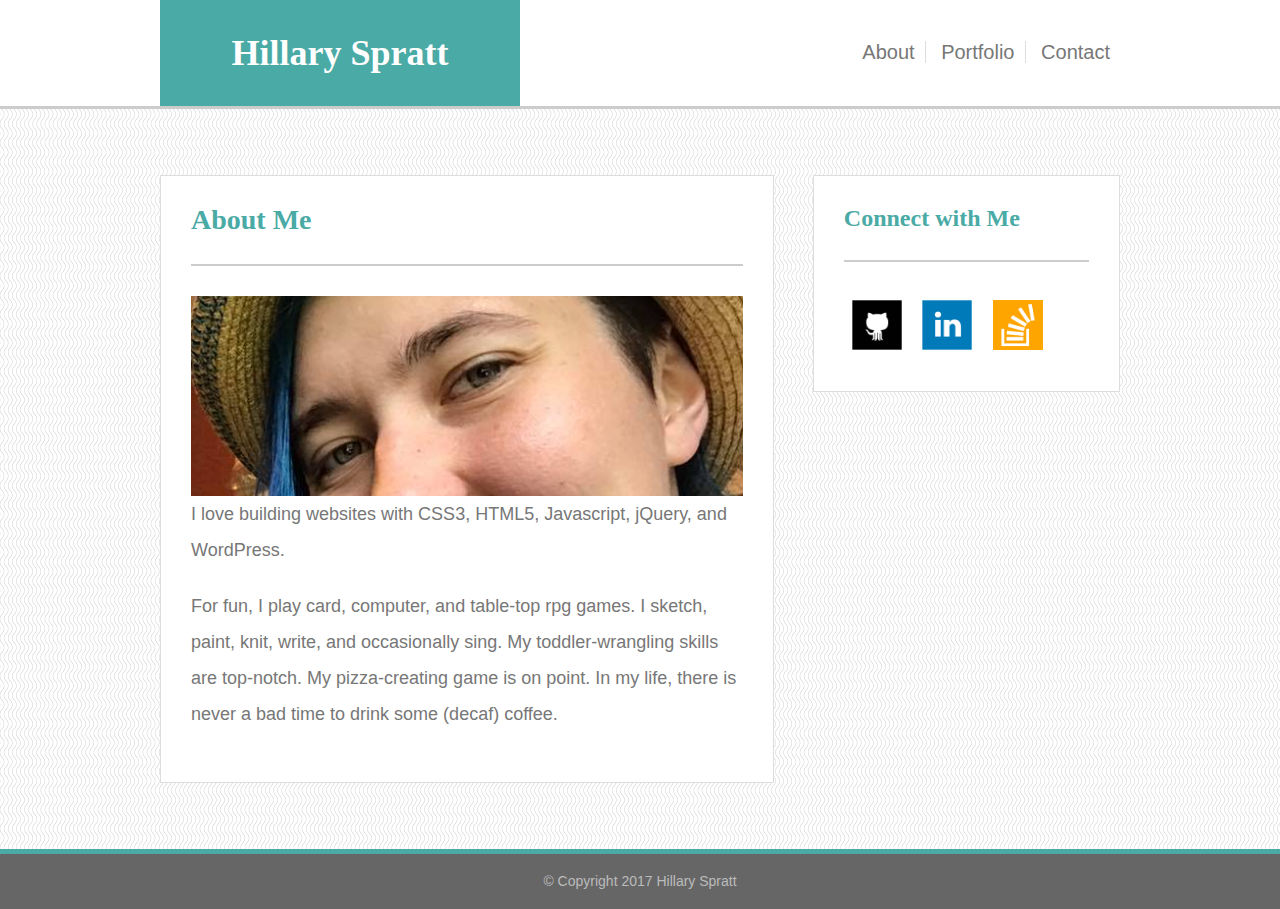
<file: index.html>
<!DOCTYPE html>

<head>
    <meta name="viewport" content="width=device-width, initial-scale=1">

    <title>Hillary Spratt</title>
    <link rel="shortcut icon" href="favicon.ico">
    <link rel="stylesheet" type="text/css" href="assets/css/reset.css">
    <link rel="stylesheet" type="text/css" href="assets/css/style.css">
</head>

<body class="Site">
    <header>
        <div class="centerThis">
            <h1>Hillary Spratt</h1>
            <nav>
                <span class="navLink">
                    <a href="index.html">About</a>
                </span>
                <span class="navLink">
                    <a href="portfolio.html">Portfolio</a>
                </span>
                <span class="navLink">
                    <a href="contact.html">Contact</a>
                </span>
            </nav>
            </nav>
        </div>
    </header>
    <div class="Site-content">
        <div class="contentContainer centerThis">
            <section class="mainContent about">
                <h2>About Me</h2>
                <div class="container">
                    <div class="imageWrapper">
                        <img class="portrait" src="assets/images/meAndHat.png" height="250" />
                    </div>
                    <p>I love building websites with CSS3, HTML5, Javascript, jQuery, and WordPress.</p>
                    <p>For fun, I play card, computer, and table-top rpg games. I sketch, paint, knit, write, and occasionally sing. My toddler-wrangling skills are top-notch. My pizza-creating game is on point. In my life, there is never a bad time to drink some (decaf) coffee.</p>
                </div>
            </section>
            <aside>
                <h3>Connect with Me</h3>
                <div class="container">
                    <a href="https://github.com/buzzingnat/" target="_blank">
                        <img class="github" alt="github" src="assets/images/github.png" title="github">
                    </a>
                    <a href="https://www.linkedin.com/in/hillary-spratt-978963138/" target="_blank">
                        <img class="linkedin" alt="linkedin" src="assets/images/linkedin.png" title="linkedin">
                    </a>
                    <a href="https://stackoverflow.com/users/8008891/hillary-s" target="_blank">
                        <img class="stackoverflow" alt="stack overflow" src="assets/images/stack-overflow.png" title="stack overflow">
                    </a>
                </div>
            </aside>
        </div>
    </div>
    <footer>
        &copy; Copyright 2017 Hillary Spratt

    </footer>
</body>
</file>
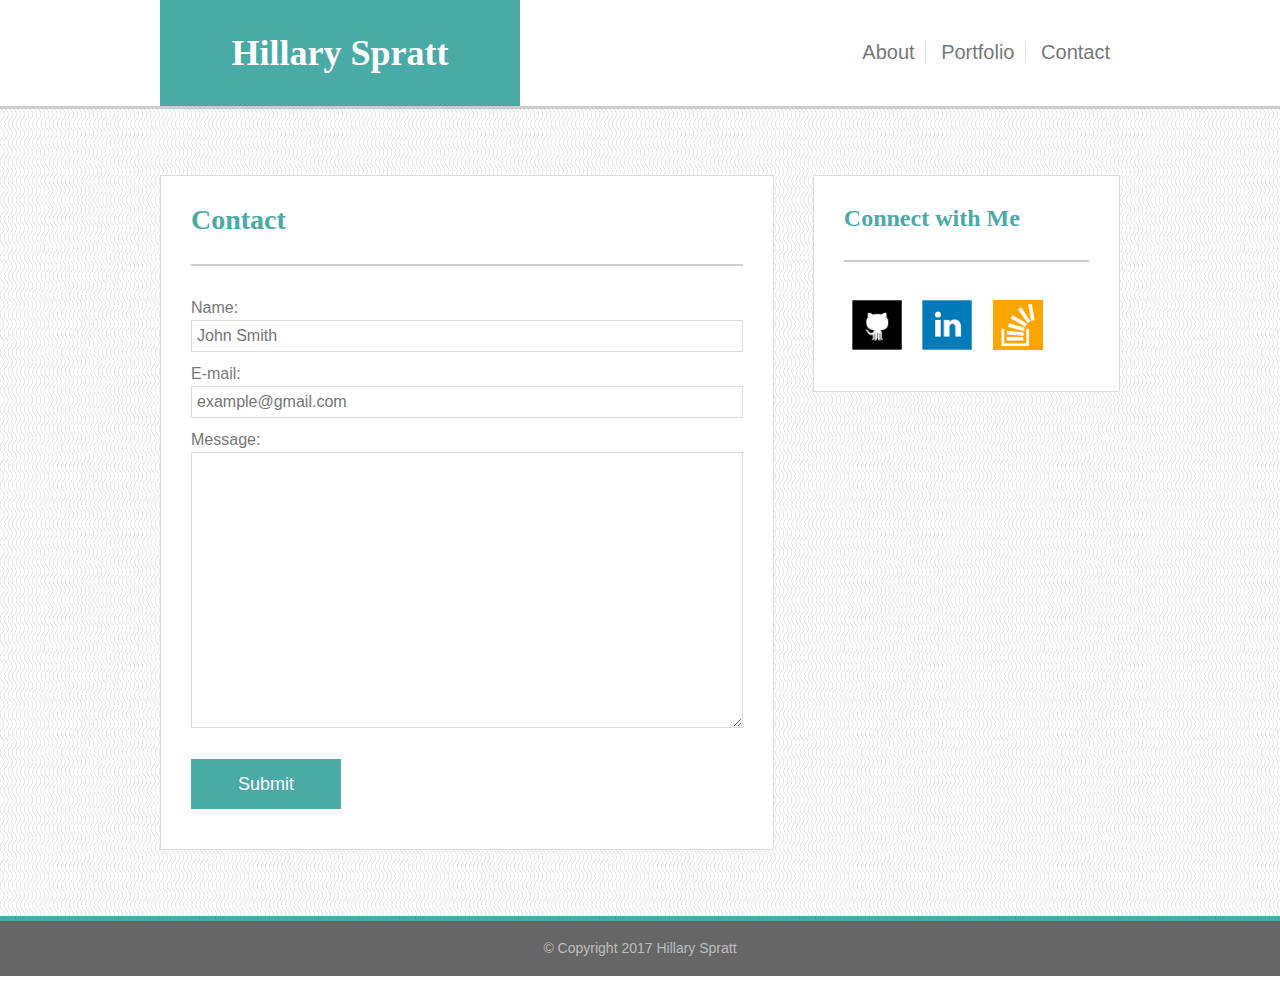
<file: contact.html>
<!DOCTYPE html>

<head>
    <meta name="viewport" content="width=device-width, initial-scale=1">

    <title>Hillary Spratt: Contact</title>
    <link rel="shortcut icon" href="favicon.ico">
    <link rel="stylesheet" type="text/css" href="assets/css/reset.css">
    <link rel="stylesheet" type="text/css" href="assets/css/style.css">
</head>

<body class="Site">
    <header>
        <div class="centerThis">
            <h1>Hillary Spratt</h1>
            <nav>
                <span class="navLink">
                    <a href="index.html">About</a>
                </span>
                <span class="navLink">
                    <a href="portfolio.html">Portfolio</a>
                </span>
                <span class="navLink">
                    <a href="contact.html">Contact</a>
                </span>
            </nav>
        </div>
    </header>
    <div class="Site-content">
        <div class="contentContainer centerThis">
            <section class="mainContent contact">
                <h2>Contact</h2>
                <div class="container">
                    <form action="mailto:someone@example.com" method="post" enctype="text/plain">
                        Name:
                        <br/>
                        <input type="text" name="name" placeholder="John Smith" size="40" />
                        <br/> E-mail:
                        <br/>
                        <input type="email" name="mail" placeholder="example@gmail.com" size="40" />
                        <br/> Message:
                        <br/>
                        <textarea name="message" rows="15" cols="50"></textarea>
                        <br/>
                        <br/>
                        <input class="button" type="submit" value="Submit" />
                    </form>
                </div>
            </section>
            <aside>
                <h3>Connect with Me</h3>
                <div class="container">
                    <a href="https://github.com/buzzingnat/" target="_blank">
                        <img class="github" alt="github" src="assets/images/github.png" title="github">
                    </a>
                    <a href="https://www.linkedin.com/in/hillary-spratt-978963138/" target="_blank">
                        <img class="linkedin" alt="linkedin" src="assets/images/linkedin.png" title="linkedin">
                    </a>
                    <a href="https://stackoverflow.com/users/8008891/hillary-s" target="_blank">
                        <img class="stackoverflow" alt="stack overflow" src="assets/images/stack-overflow.png" title="stack overflow">
                    </a>
                </div>
            </aside>
        </div>
    </div>
    <footer>
        &copy; Copyright 2017 Hillary Spratt
    </footer>
</body>
</file>
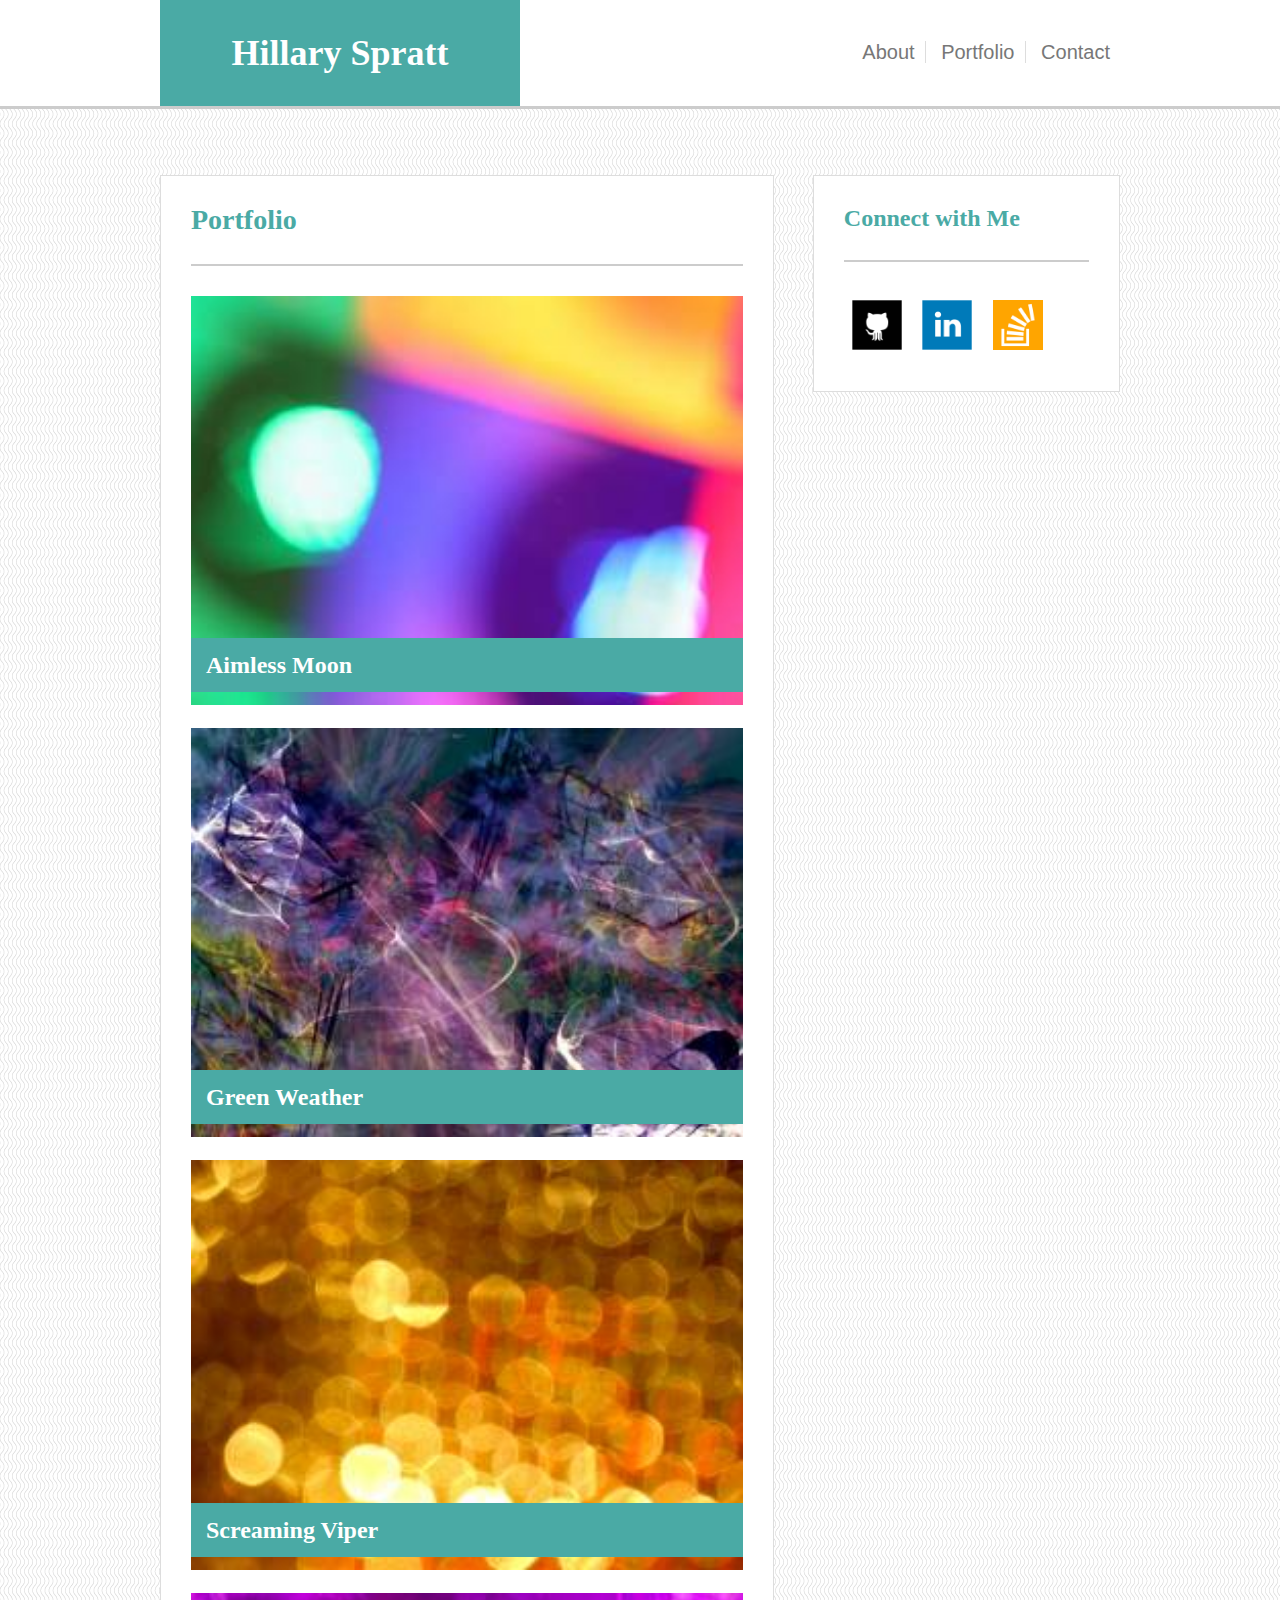
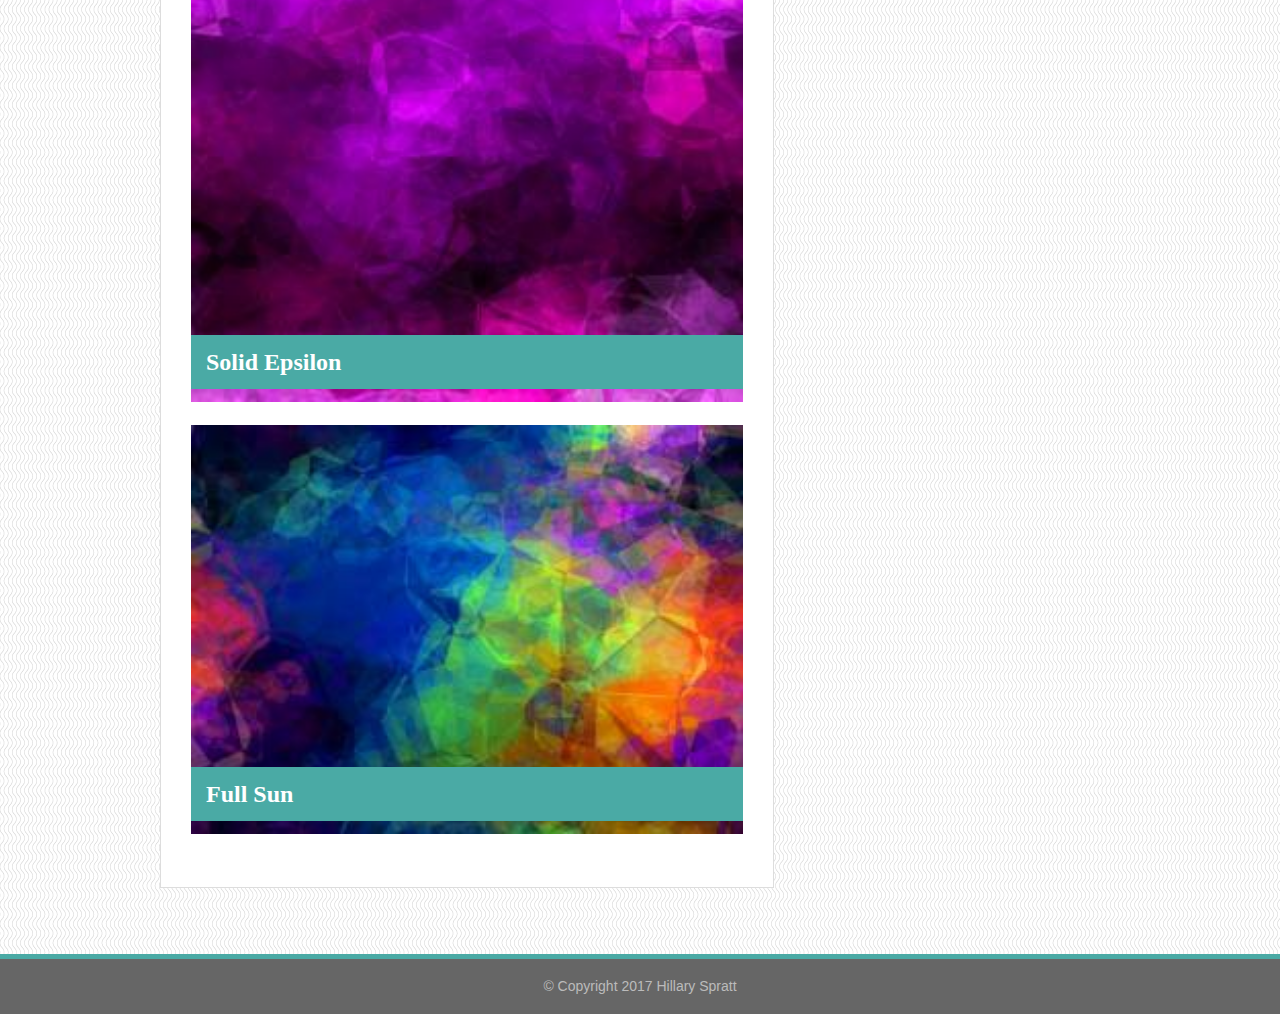
<file: portfolio.html>
<!DOCTYPE html>

<head>
    <meta name="viewport" content="width=device-width, initial-scale=1">

    <title>Hillary Spratt: Portfolio</title>
    <link rel="shortcut icon" href="favicon.ico">
    <link rel="stylesheet" type="text/css" href="assets/css/reset.css">
    <link rel="stylesheet" type="text/css" href="assets/css/style.css">
</head>

<body class="Site">
    <header>
        <div class="centerThis">
            <h1>Hillary Spratt</h1>
            <nav>
                <span class="navLink">
                    <a href="index.html">About</a>
                </span>
                <span class="navLink">
                    <a href="portfolio.html">Portfolio</a>
                </span>
                <span class="navLink">
                    <a href="contact.html">Contact</a>
                </span>
            </nav>
        </div>
    </header>
    <div class="Site-content">
        <div class="contentContainer centerThis">
            <section class="mainContent portfolio">
                <h2>Portfolio</h2>
                <div class="container">
                    <div class="portfolioSection">
                        <img src="assets/images/portfolioFiller-1.jpg" 
                        width="270" 
                        alt="Bright blurry rainbow"
                        title="Bright blurry rainbow">
                        <h3 class="textBanner">
                            <a href="#">Aimless Moon</a>
                        </h3>
                    </div>
                    <div class="portfolioSection">
                        <img src="assets/images/portfolioFiller-2.jpg"
                        width="270" 
                        alt="Dark cloudy rainbow"
                        title="Dark cloudy rainbow">
                        <h3 class="textBanner">
                            <a href="#">Green Weather</a>
                        </h3>
                    </div>
                    <div class="portfolioSection">
                        <img src="assets/images/portfolioFiller-3.jpg"
                        width="270" 
                        alt="Blurry gold dots"
                        title="Blurry gold dots">
                        <h3 class="textBanner">
                            <a href="#">Screaming Viper</a>
                        </h3>
                    </div>
                    <div class="portfolioSection">
                        <img src="assets/images/portfolioFiller-4.jpg"
                        width="270" 
                        alt="Blurry purple polygons"
                        title="Blurry purple polygons">
                        <h3 class="textBanner">
                    <a href="#">Solid Epsilon</a>
                </h3>
                    </div>
                    <div class="portfolioSection">
                        <img src="assets/images/portfolioFiller-5.jpg"
                        width="270" 
                        alt="Blurry rainbow polygons"
                        title="Blurry rainbow polygons">
                        <h3 class="textBanner">
                        <a href="#">Full Sun</a>
                    </h3>
                    </div>
                </div>
            </section>
            <aside>
                <h3>Connect with Me</h3>
                <div class="container">
                    <a href="https://github.com/buzzingnat/" target="_blank">
                        <img class="github" alt="github" src="assets/images/github.png" title="github">
                    </a>
                    <a href="https://www.linkedin.com/in/hillary-spratt-978963138/" target="_blank">
                        <img class="linkedin" alt="linkedin" src="assets/images/linkedin.png" title="linkedin">
                    </a>
                    <a href="https://stackoverflow.com/users/8008891/hillary-s" target="_blank">
                        <img class="stackoverflow" alt="stack overflow" src="assets/images/stack-overflow.png" title="stack overflow">
                    </a>
                </div>
            </aside>
        </div>
    </div>
    <footer>
        &copy; Copyright 2017 Hillary Spratt
    </footer>
</body>
</file>
<file: assets/css/style.css>
/* Change box sizing for all elements */

* {
    box-sizing: border-box;
}


/* Whole or most-of-the-page styles */

body {
    font-family: 'Arial', 'Helvetica Neue', Helvetica, sans-serif;
    background-image: url("../images/vertical-waves/vertical-waves.png");
    color: #777777;
}

.centerThis {
    width: 960px;
    margin: 0 auto;
}


/* Style that sidebar */

aside {
    width: 32%;
    float: right;
}

aside > .container > a {
    text-decoration: none;
    width: 60px;
    height: 60px;
}

aside > .container > a > img {
    display: inline;
    width: 60px;
    height: 60px;
    padding: 5px;
    position: relative;
    margin: 3px;
}


/* Sidebar hover and click interactions */

aside > .container > a > img:hover,
aside > .container > a > img:active {
    display: inline;
    width: 60px;
    height: 60px;
    padding: 0px;
    position: relative;
    margin: 3px;
}


/* Titles need some style love too */

h1,
h2,
h3,
h3 > a {
    font-family: 'Georgia', Times, "Times New Roman", serif;
    font-weight: 800;
}

h1 {
    background: #4aaaa5;
    color: #ffffff;
    font-size: 36px;
    padding: 35px 35px;
    width: 10em;
    text-align: center;
    display: inline-block;
}

h2,
h3 {
    color: #4aaaa5;
    border-bottom: solid 2px #cccccc;
    padding-bottom: 30px;
    margin-bottom: 30px;
}

h2 {
    font-size: 28px;
}

h3 {
    font-size: 24px;
}

h3 > a,
.navLink > a {
    text-decoration: none;
    color: #777777;
}


/* Site header */

header {
    position: relative;
    background: #ffffff;
    border-bottom: solid medium #cccccc;
    width: 100%;
    margin-bottom: 30px;
}


/* Navigation menu */

nav {
    position: relative;
    display: inline-block;
    font-size: 20px;
    float: right;
    top: 42px;
}

.navLink {
    padding: 35px 0px;
}

.navLink > a {
    padding: 0px 10px;
    border-right: thin solid #dddddd;
}

.navLink:last-child > a {
    padding: 0px 10px;
    border: none;
}


/* Nav menu hover and click interactions */

.navLink > a:hover,
.navLink > a:active {
    color: black;
    padding: 0px 10px;
}


/* Site content */

.contentContainer {
    clear: both;
    min-height: 300px;
}

.mainContent {
    width: 64%;
    margin-right: 30px;
}

.mainContent,
aside {
    display: inline-block;
    padding: 30px;
    background: #ffffff;
    border: thin solid #dddddd;
    box-sizing: border-box;
}

p {
    font-size: 18px;
    line-height: 2em;
    margin-bottom: 20px;
}


/* About page */

.portrait {
    float: left;
    margin-right: 20px;
    margin-top: 10px;
}


/* Portfolio page */

.portfolioSection {
    float: left;
    display: inline-block;
}

.portfolioSection:nth-child(odd) {
    clear: both;
}

.portfolioSection:nth-child(even) {
    float: right;
}

.textBanner {
    position: relative;
    border: none;
    background: #4aaaa5;
    padding: 15px;
    margin-top: -70px;
    z-index: 50;
}

.textBanner > a {
    color: #ffffff;
}


/* Contact page */

form {
    line-height: 1.5em;
}

form input {
    height: 2em;
    padding-left: 5px;
    margin-bottom: 10px;
}

form input,
form textarea {
    width: 100%;
    font-size: 16px;
    box-sizing: border-box;
    border: thin #dddddd solid;
}

.button {
    padding: 10px 30px;
    background: #4aaaa5;
    border: none;
    color: #ffffff;
    font-size: 18px;
    height: 50px;
    width: 150px;
}


/* Contact page hover and click interactions */

.button:hover {
    border: thin solid #cccccc;
    border-right: solid thin #666666;
    border-bottom: solid thin #666666;
    font-size: 22px;
}

.button:active {
    border: thin solid #cccccc;
    border-top: solid thin #666666;
    border-left: solid thin #666666;
}


/* Footer styling */

footer {
    text-align: center;
    color: #bbbbbb;
    font-size: 14px;
    border-top: thick solid #4aaaa5;
    background: #666666;
    box-sizing: border-box;
    padding-top: 20px;
    height: 60px;
    margin-top: 30px;
}


/* Sticky Footer Flexbox Fix */

.Site {
    display: flex;
    min-height: 100vh;
    flex-direction: column;
}

.Site-content {
    flex: 1;
}


/* Media Queries for responsive design */


/* phone */

@media only screen and (max-width: 640px) {

	/* phone width portrait image layout */
    .imageWrapper {
        position: relative;
        display: block;
        max-width: 100%;
        height: auto;
        overflow: hidden;
        margin: 0 auto;
    }
    .portrait {
        clear: both;
        display: block;
        width: 100%;
        height: auto;
        margin: 0% auto;
    }
    .container > p:first-of-type {
    	margin-top: 2vh;
        display: inline-block;
    }

	.centerThis {
	    width: 100%;
	}

	.mainContent, aside {
	    clear: both;
	    float: none;
	    display: block;
	    width: 90%;
	    margin: 0 auto;
	}

	aside {
	    margin-top: 4vh;
	}

    header {
        position: static;
    }
    h1 {
        width: 100%;
    }
    header .centerThis {
        width: 100%;
    }
    nav {
        width: 100%;
        clear: both;
        top: 0px;
        background: #fff;
        height: 3em;
    }
    .navLink {
        width: 32%;
        height: auto;
        display: inline-block;
        padding: 0;
        margin: 1em 0px;
        border-right: thin solid #dddddd;
        text-align: center;
    }
    nav .navLink > a {
        border: none;
    }
    .navLink:last-child {
        border: none;
    }

    /* Portfolio page, computer screen layout */
    .portfolioSection {
    	clear: both;
        float: none;
        display: block;
    }
    .portfolioSection:nth-child(odd), .portfolioSection:nth-child(even) {
        float: none;
        clear: both;
        width: 100%;
    }
    .portfolioSection > img {
    	width: 100%;
    	height: auto;
    }
}


/* tablet */

@media only screen and (min-width: 640px) {
    .imageWrapper {
        display: inline;
    }
    .portrait {
        display: inline;
        float: left;
        margin-right: 20px;
        margin-top: 10px;
    }
    aside {
        position: relative;
        clear: both;
        display: block;
        width: 100%;
    }
    .centerThis {
        width: 95%;
    }
    .mainContent,
    aside {
        width: 100%;
        margin: 4vh 0;
    }
    header {
        margin-bottom: 4vh;
    }
    h1 {
        width: 10em;
    }
    /* Navigation menu */
    .navLink {
        width: auto;
        height: auto;
        display: inline;
        margin: auto;
        border: none;
        text-align: left;
        padding: 0;
    }
    nav {
        position: relative;
        display: inline-block;
        float: right;
        font-size: 20px;
        top: 42px;
        background: transparent;
        height: auto;
        width: auto;
    }
    .navLink {
        padding: 35px 0px;
    }
    .navLink > a {
        padding: 0px 5px;
        border-right: thin solid #dddddd;
    }
    .navLink:last-child > a {
        padding: 0px 5px;
        border: none;
    }
    /* Nav menu hover and click interactions */
    .navLink > a:hover,
    .navLink > a:active {
        color: black;
        padding: 0px 10px;
    }
    /* Portfolio page, tablet layout */
    .portfolioSection {
        float: left;
        display: inline-block;
        width: 48%;
        margin-bottom: 4vh;
    }
    .portfolioSection:nth-child(odd) {
        clear: both;
    }
    .portfolioSection:nth-child(even) {
        float: right;
    }
    .textBanner {
        position: relative;
        border: none;
        background: #4aaaa5;
        padding: 15px;
        margin-top: -70px;
        z-index: 50;
    }
    .textBanner > a {
        color: #ffffff;
    }
    .portfolioSection > img {
		width: 100%;
		height: auto;
    }
}


/* computer monitor */

@media only screen and (min-width: 980px) {
    .centerThis {
        width: 960px;
        margin: 0 auto;
    }
    /* Style that sidebar */
    aside {
        width: 32%;
        float: right;
    }
    aside > .container > a {
        text-decoration: none;
        width: 60px;
        height: 60px;
    }
    aside > .container > a > img {
        display: inline;
        width: 60px;
        height: 60px;
        padding: 5px;
        position: relative;
        margin: 3px;
    }
    /* Sidebar hover and click interactions */
    aside > .container > a > img:hover,
    aside > .container > a > img:active {
        display: inline;
        width: 60px;
        height: 60px;
        padding: 0px;
        position: relative;
        margin: 3px;
    }
    /* Titles need some style love too */
    h1,
    h2,
    h3,
    h3 > a {
        font-family: 'Georgia', Times, "Times New Roman", serif;
        font-weight: 800;
    }
    h1 {
        background: #4aaaa5;
        color: #ffffff;
        font-size: 36px;
        padding: 35px 35px;
        width: 10em;
        text-align: center;
        display: inline-block;
    }
    h2,
    h3 {
        color: #4aaaa5;
        border-bottom: solid 2px #cccccc;
        padding-bottom: 30px;
        margin-bottom: 30px;
    }
    h2 {
        font-size: 28px;
    }
    h3 {
        font-size: 24px;
    }
    h3 > a,
    .navLink > a {
        text-decoration: none;
        color: #777777;
    }
    /* Site header */
    header {
        position: relative;
        background: #ffffff;
        border-bottom: solid medium #cccccc;
        width: 100%;
        margin-bottom: 30px;
    }
    /* Navigation menu */
    nav {
        position: relative;
        display: inline-block;
        float: right;
        top: 42px;
    }
    .navLink {
        padding: 35px 0px;
    }
    .navLink > a {
        padding: 0px 10px;
        border-right: thin solid #dddddd;
    }
    .navLink:last-child > a {
        padding: 0px 10px;
        border: none;
    }
    /* Nav menu hover and click interactions */
    .navLink > a:hover,
    .navLink > a:active {
        color: black;
        padding: 0px 10px;
    }
    /* Site content */
    .contentContainer {
        clear: both;
        min-height: 300px;
    }
    .mainContent {
        width: 64%;
        margin-right: 30px;
    }
    .mainContent,
    aside {
        display: inline-block;
        padding: 30px;
        background: #ffffff;
        border: thin solid #dddddd;
        box-sizing: border-box;
    }
    p {
        font-size: 18px;
        line-height: 2em;
        margin-bottom: 20px;
    }
    /* About page */
    .portrait {
        float: left;
        margin-right: 20px;
        margin-top: 10px;
    }
    /* Portfolio page, computer AND phone screen layout */
    .portfolioSection {
    	clear: both;
        float: none;
        display: block;
    }
    .portfolioSection:nth-child(odd), .portfolioSection:nth-child(even) {
        float: none;
        clear: both;
        width: 100%;
    }
    .portfolioSection > img {
    	width: 100%;
    	height: auto;
    }
    /* Contact page */
    form {
        line-height: 1.5em;
    }
    form input {
        height: 2em;
        padding-left: 5px;
        margin-bottom: 10px;
    }
    form input,
    form textarea {
        width: 100%;
        font-size: 16px;
        box-sizing: border-box;
        border: thin #dddddd solid;
    }
    .button {
        padding: 10px 30px;
        background: #4aaaa5;
        border: none;
        color: #ffffff;
        font-size: 18px;
        height: 50px;
        width: 150px;
    }
    /* Contact page hover and click interactions */
    .button:hover {
        border: thin solid #cccccc;
        border-right: solid thin #666666;
        border-bottom: solid thin #666666;
        font-size: 22px;
    }
    .button:active {
        border: thin solid #cccccc;
        border-top: solid thin #666666;
        border-left: solid thin #666666;
    }
    /* Footer styling */
    footer {
        text-align: center;
        color: #bbbbbb;
        font-size: 14px;
        border-top: thick solid #4aaaa5;
        background: #666666;
        box-sizing: border-box;
        padding-top: 20px;
        height: 60px;
        margin-top: 30px;
    }
    /* Sticky Footer Flexbox Fix */
    .Site {
        display: flex;
        min-height: 100vh;
        flex-direction: column;
    }
    .Site-content {
        flex: 1;
    }

    /* computer monitor portrait image layout */
    .imageWrapper {
        position: relative;
        display: block;
        max-width: 100%;
        height: 200px;
        overflow: hidden;
        margin: 0 auto;
    }
    .portrait {
        clear: both;
        display: block;
        width: 100%;
        height: auto;
        margin: 0% auto;
    }
    .container > p:first-of-type {
        display: inline-block;
    }
}
</file>
